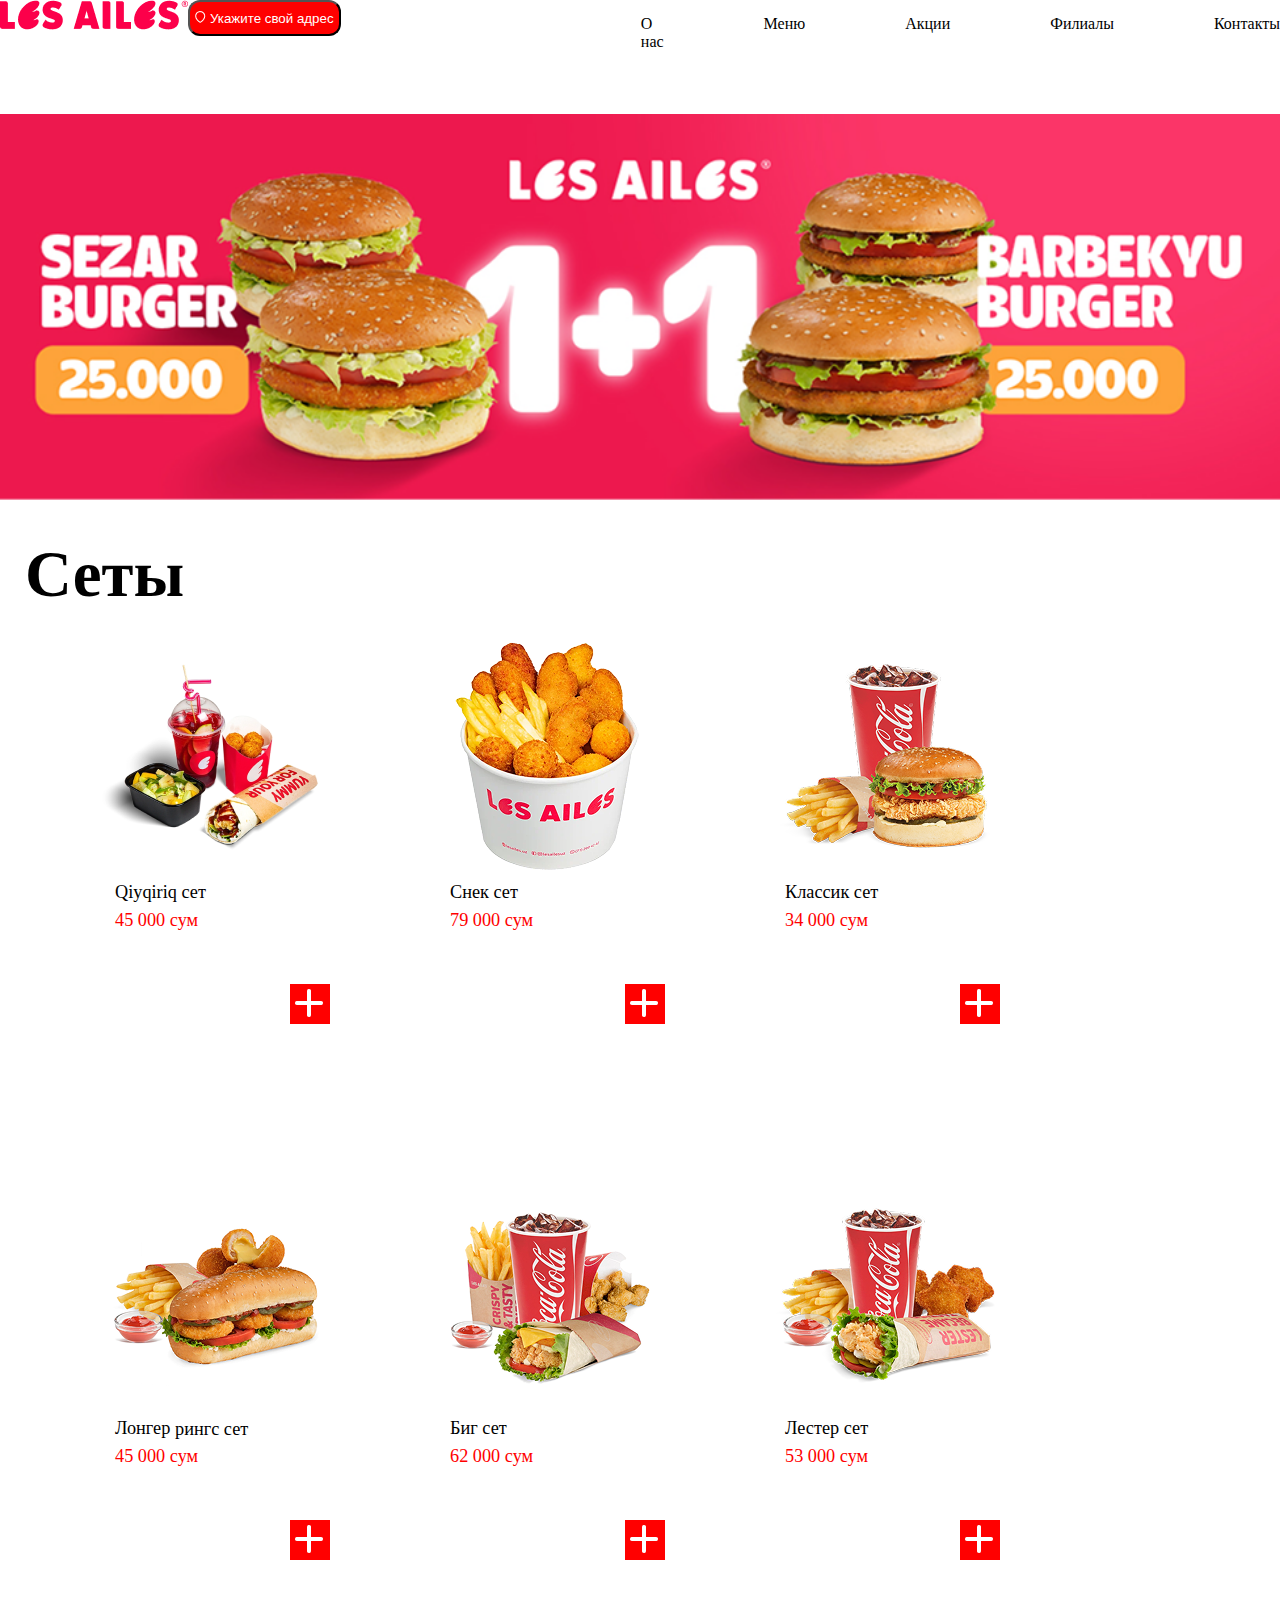
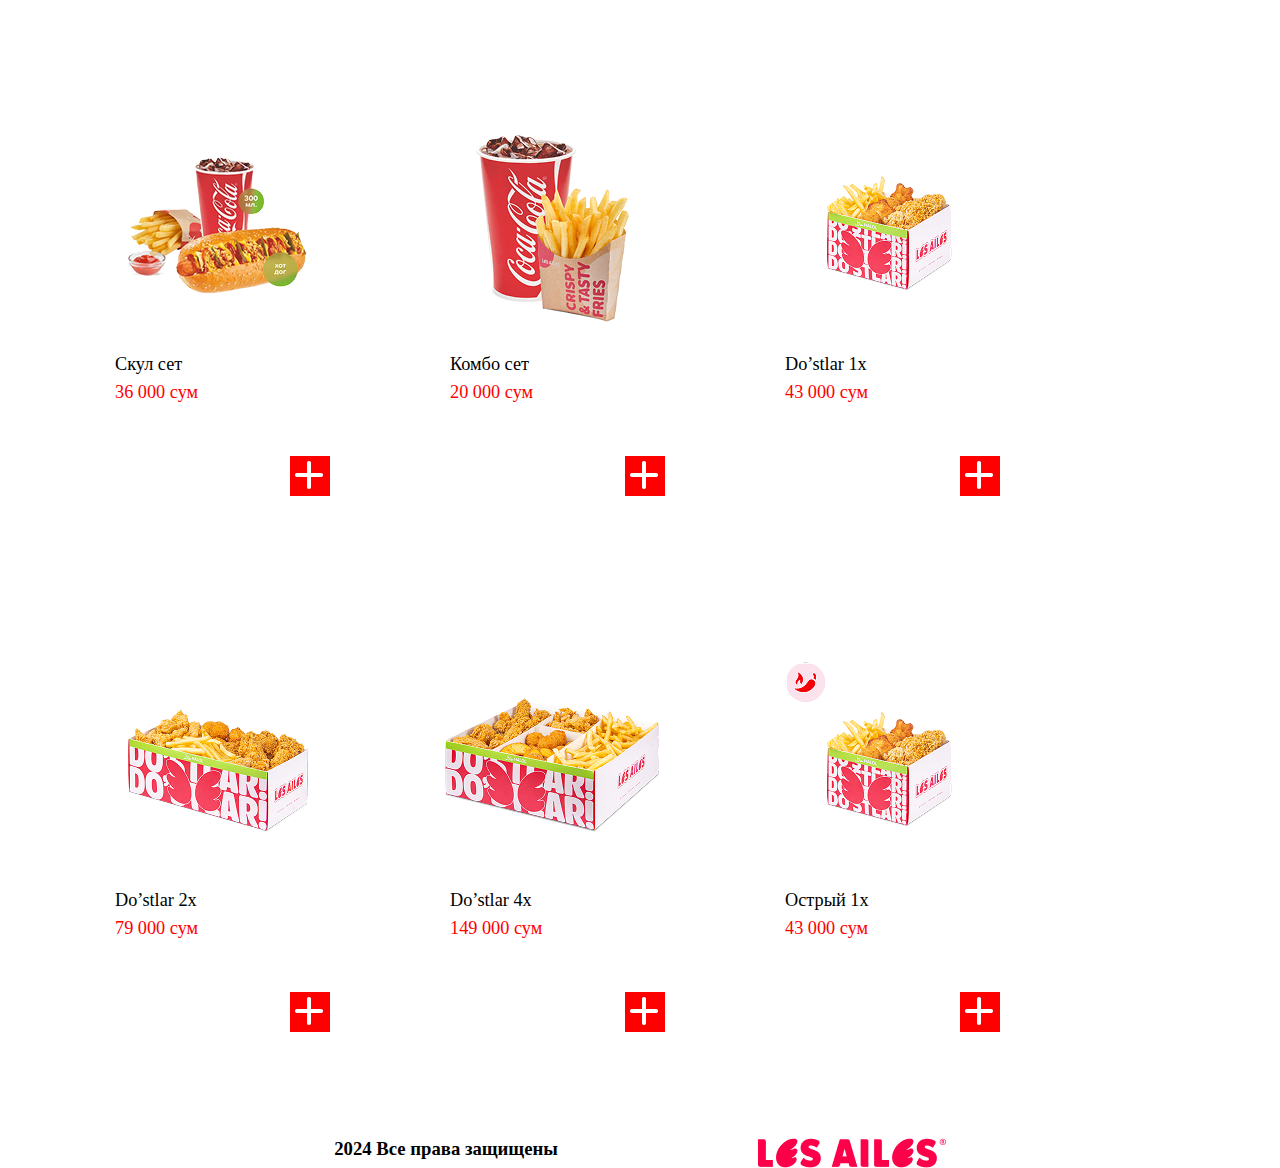
<file: index.html>
<!DOCTYPE html>
<html lang="en">

<head>
    <meta charset="UTF-8">
    <meta name="viewport" content="width=device-width, initial-scale=1.0">
    <title>Document</title>
    <link rel="stylesheet" href="./style.css">
</head>

<body>

    <header class="container brak">
        <div class="land">
            <img src="./img/Burger.png" alt="">



        </div>
        <button class="btn"> <img src="./img/Navigator.png" alt=""> Укажите свой адрес</button>
        <ul>
            <li><a href="./index2.html">О нас</a></li>
            <li><a href="./index3.html">Меню</a></li>
            <li><a href="">Акции</a></li>
            <li><a href="">Филиалы</a></li>
            <li><a href="">Контакты</a></li>
        </ul>




    </header>


    <div class="img">

        <img class="upg" src="./img/Burgers.png" alt="">

    </div>

    <div class="width container">
        <h1>
            Сеты
        </h1>
    </div>

    <main class="container">
        <div class="cards">
            <div class="set"><img src="./img/Lavash.png" alt="">
                <h4>Qiyqiriq сет</h4>
                <h5>45 000 сум</h5>
                <div class="plus"><button class="cruzer"><img class="bet" src="./img/Vector.png" alt=""></button></div>
            </div>
            <div class="set"><img src="./img/Nagets.png" alt="">
                <h4>Снек сет</h4>
                <h5>79 000 сум</h5>
                <div class="plus"><button class="cruzer"><img class="bet" src="./img/Vector.png" alt=""></button></div>
            </div>
            <div class="set"><img src="./img/Cola.png" alt="">
                <h4>Классик сет</h4>
                <h5>34 000 сум</h5>
                <div class="plus"><button class="cruzer"><img class="bet" src="./img/Vector.png" alt=""></button></div>
            </div>
            <div class="set"><img src="./img/HotDog.png" alt="">
                <h4>Лонгер <span class="koko">рингс сет</span></h4>
                <h5>45 000 сум</h5>
                <div class="plus"><button class="cruzer"><img class="bet" src="./img/Vector.png" alt=""></button></div>
            </div>
            <div class="set"><img src="./img/big set.png" alt=""><h4>Биг сет</h4><h5>62 000 сум</h5><div class="plus"><button class="cruzer"><img class="bet" src="./img/Vector.png" alt=""></button></div></div>
            <div class="set"><img src="./img/Sous.png" alt=""><h4>Лестер сет</h4><h5>53 000 сум</h5><div class="plus"><button class="cruzer"><img class="bet" src="./img/Vector.png" alt=""></div></button></div>
            <div class="set"><img src="./img/potato.png" alt=""><h4>Скул сет</h4><h5>36 000 сум</h5><div class="plus"><button class="cruzer"><img class="bet" src="./img/Vector.png" alt=""></div></button></div>
            <div class="set"><img src="./img/Cola and Free.png" alt=""><h4>Комбо сет </h4><h5>20 000 сум</h5><div class="plus"><button class="cruzer"><img class="bet" src="./img/Vector.png" alt=""></button></div></div>
            <div class="set"><img src="./img/kfc.png" alt=""><h4>Do’stlar 1х</h4><h5>43 000 сум</h5><div class="plus"><button class="cruzer"><img class="bet" src="./img/Vector.png" alt=""></button></div></div>
            <div class="set"><img src="./img/kfc 2.png" alt=""><h4>Do’stlar 2х</h4><h5>79 000 сум</h5><div class="plus"><button class="cruzer"><img class="bet" src="./img/Vector.png" alt=""></button></div></div>
            <div class="set"><img src="./img/kfc 3.png" alt=""><h4>Do’stlar 4х</h4><h5>149 000 сум</h5><div class="plus"><button class="cruzer"><img class="bet" src="./img/Vector.png" alt=""></button></div></div>
            <div class="set"><img src="./img/achchq kfc.png" alt=""><h4>Острый 1x</h4><h5>43 000 сум</h5><div class="plus"><button class="cruzer"><img class="bet" src="./img/Vector.png" alt=""></button></div></div>
        </div>
        <div class="just">
            <h3>
                2024 Все права защищены
                
            </h3>
            <img src="./img/Burger.png" alt="">
        </div>
    </main>








</body>

</html>
</file>
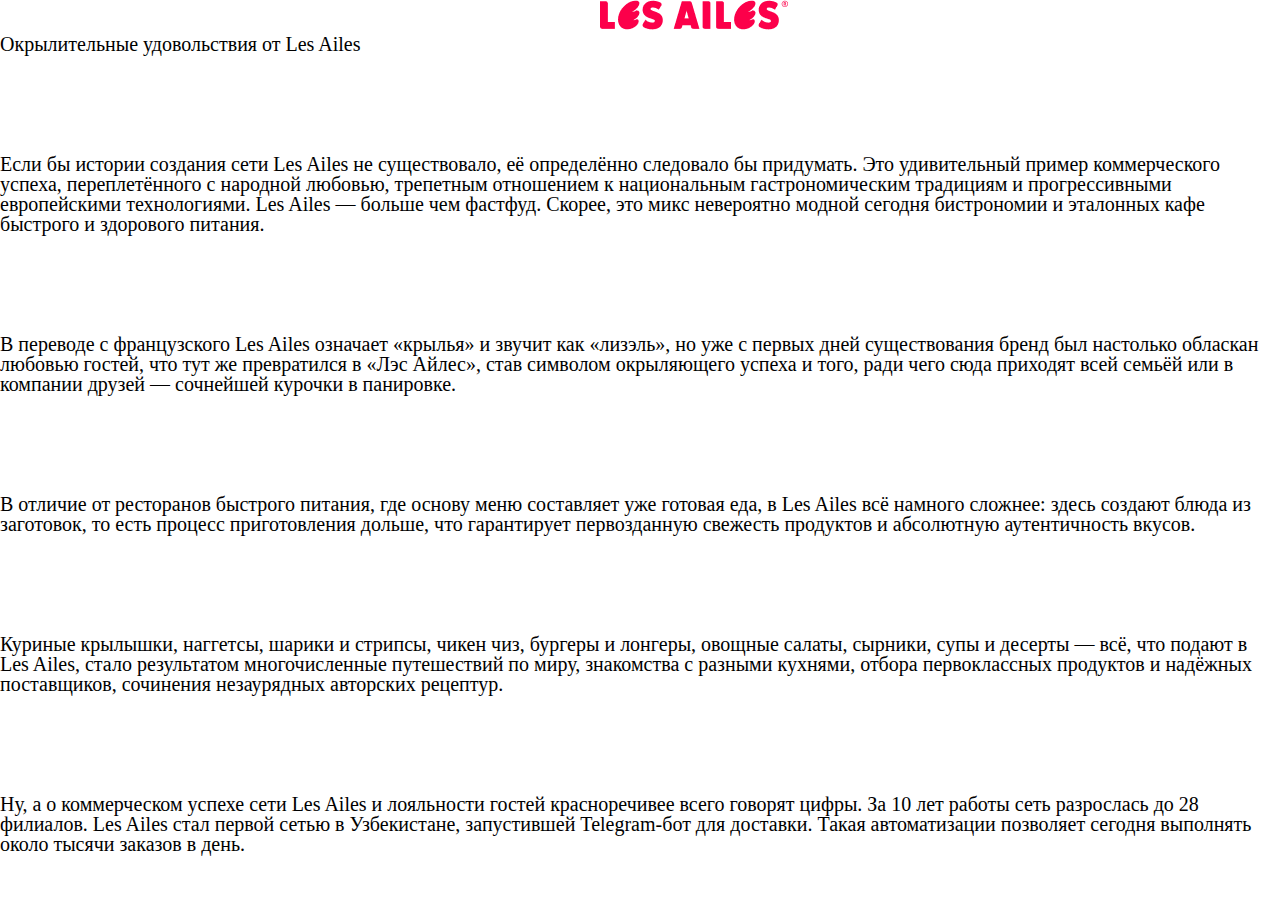
<file: index2.html>
<!DOCTYPE html>
<html lang="en">

<head>
    <meta charset="UTF-8">
    <meta name="viewport" content="width=device-width, initial-scale=1.0">
    <title>Document</title>
    <link rel="stylesheet" href="./style2.css">
</head>

<body>
    <header class="container" >
        <div class="buttons">
            <a href="./index.html"><img class="huhu" src="./img/Burger.png" alt=""></a>
        </div>

        <div class="justfy">
            <h1>Окрылительные удовольствия от Les Ailes
                <br><br><br><br><br><br>
                Если бы истории создания сети Les Ailes не существовало, её определённо следовало бы придумать. Это
                удивительный
                пример коммерческого успеха, переплетённого с народной любовью, трепетным отношением к национальным
                гастрономическим
                традициям и прогрессивными европейскими технологиями. Les Ailes — больше чем фастфуд. Скорее, это микс
                невероятно
                модной сегодня бистрономии и эталонных кафе быстрого и здорового питания.
                <br><br><br><br><br><br>

                В переводе с французского Les Ailes означает «крылья» и звучит как «лизэль», но уже с первых дней
                существования
                бренд был настолько обласкан любовью гостей, что тут же превратился в «Лэс Айлес», став символом
                окрыляющего
                успеха
                и того, ради чего сюда приходят всей семьёй или в компании друзей — сочнейшей курочки в панировке.
                <br><br><br><br><br><br>

                В отличие от ресторанов быстрого питания, где основу меню составляет уже готовая еда, в Les Ailes всё
                намного
                сложнее: здесь создают блюда из заготовок, то есть процесс приготовления дольше, что гарантирует
                первозданную
                свежесть продуктов и абсолютную аутентичность вкусов.
                <br><br><br><br><br><br>

                Куриные крылышки, наггетсы, шарики и стрипсы, чикен чиз, бургеры и лонгеры, овощные салаты, сырники,
                супы и
                десерты
                — всё, что подают в Les Ailes, стало результатом многочисленные путешествий по миру, знакомства с
                разными
                кухнями,
                отбора первоклассных продуктов и надёжных поставщиков, сочинения незаурядных авторских рецептур.
                <br><br><br><br><br><br>

                Ну, а о коммерческом успехе сети Les Ailes и лояльности гостей красноречивее всего говорят цифры. За 10
                лет
                работы
                сеть разрослась до 28 филиалов. Les Ailes стал первой сетью в Узбекистане, запустившей Telegram-бот для
                доставки.
                Такая автоматизации позволяет сегодня выполнять около тысячи заказов в день.
            </h1>
        </div>
    </header>

</body>

</html>
</file>
<file: style.css>
* {
    margin: 0;
    padding: 0;
    box-sizing: border-box;
    text-decoration: none;
    list-style: none;
}

.container {
    max-width: 1440px;
    margin: 0 auto;
}

ul {
    display: flex;
    justify-content: space-between;
    margin-top: 15px;
    gap: 100px;
}

li {
    text-decoration: none;

}

a {
    color: black;
}

.btn {
    background-color: red;
    width: 256px;
    height: 36px;
    top: 17px;
    left: 218px;
    opacity: 1;
    border-radius: 12px;
    color: white;
    margin-right: 300px;
}

.brak {
    display: flex;
    justify-content: space-between;
}

.upg {
    width: 100%;
    margin-top: 63px;
}

.width {
    font-family: Inter;
    font-weight: 400;
    font-style: Regular;
    font-size: 32.48px;
    line-height: 40px;
    letter-spacing: 0%;
    vertical-align: middle;
    margin-top: 50px;
    margin-left: 25px;
}

.set {
    width: 235px;
    height: 391px;
    top: 576px;
    left: 24px;
    opacity: 1;
    border-radius: 15px;
    margin-top: 45px;
}

.cards {
    display: flex;
    flex-wrap: wrap;
    gap: 100px;
    margin-left: 100px;
}

h4 {
    width: 103.33000183105469px;
    height: 28px;
    top: 299px;
    left: 12px;
    opacity: 1;
    font-family: Inter;
    font-weight: 500;
    font-style: Medium;
    font-size: 18.28px;
    line-height: 28px;
    letter-spacing: 0%;
    vertical-align: middle;
    margin-left: 15px;
}



h5 {
    color: red;
    font-family: Inter;
    font-weight: 500;
    font-style: Medium;
    font-size: 18.28px;
    line-height: 28px;
    letter-spacing: 0%;
    vertical-align: middle;
    margin-left: 15px;

}

.plus {
    width: 40px;
    height: 40px;
    opacity: 1px;
    background-color: red;
    margin-left: 190px;
    margin-top: 50px;
}

.bet {
    margin-top: 5px;
    margin-left: 5px;
}

.koko {
    position: relative;
    left: 60px;
    bottom: 27px;
}

.just {
    margin-top: 100px;
    display: flex;
    justify-content: center;
    gap: 200px;
}

.cruzer {
    background-color: red;
    border: none;

}

.cruzer {
    transition: 2s;
    background-color: red;
}
</file>
<file: style2.css>
* {
    margin: 0;
    padding: 0;
    box-sizing: border-box;
    text-decoration: none;
    list-style: none;
}

.container {
    max-width: 1440px;
    margin: 0 auto;
}

h1 {
    font-family: Quantico;
    font-weight: 400;
    font-style: Regular;
    font-size: 20px;
    line-height: 100%;
    letter-spacing: 0%;

}

.huhu{
margin-left: 600px;
}
</file>
